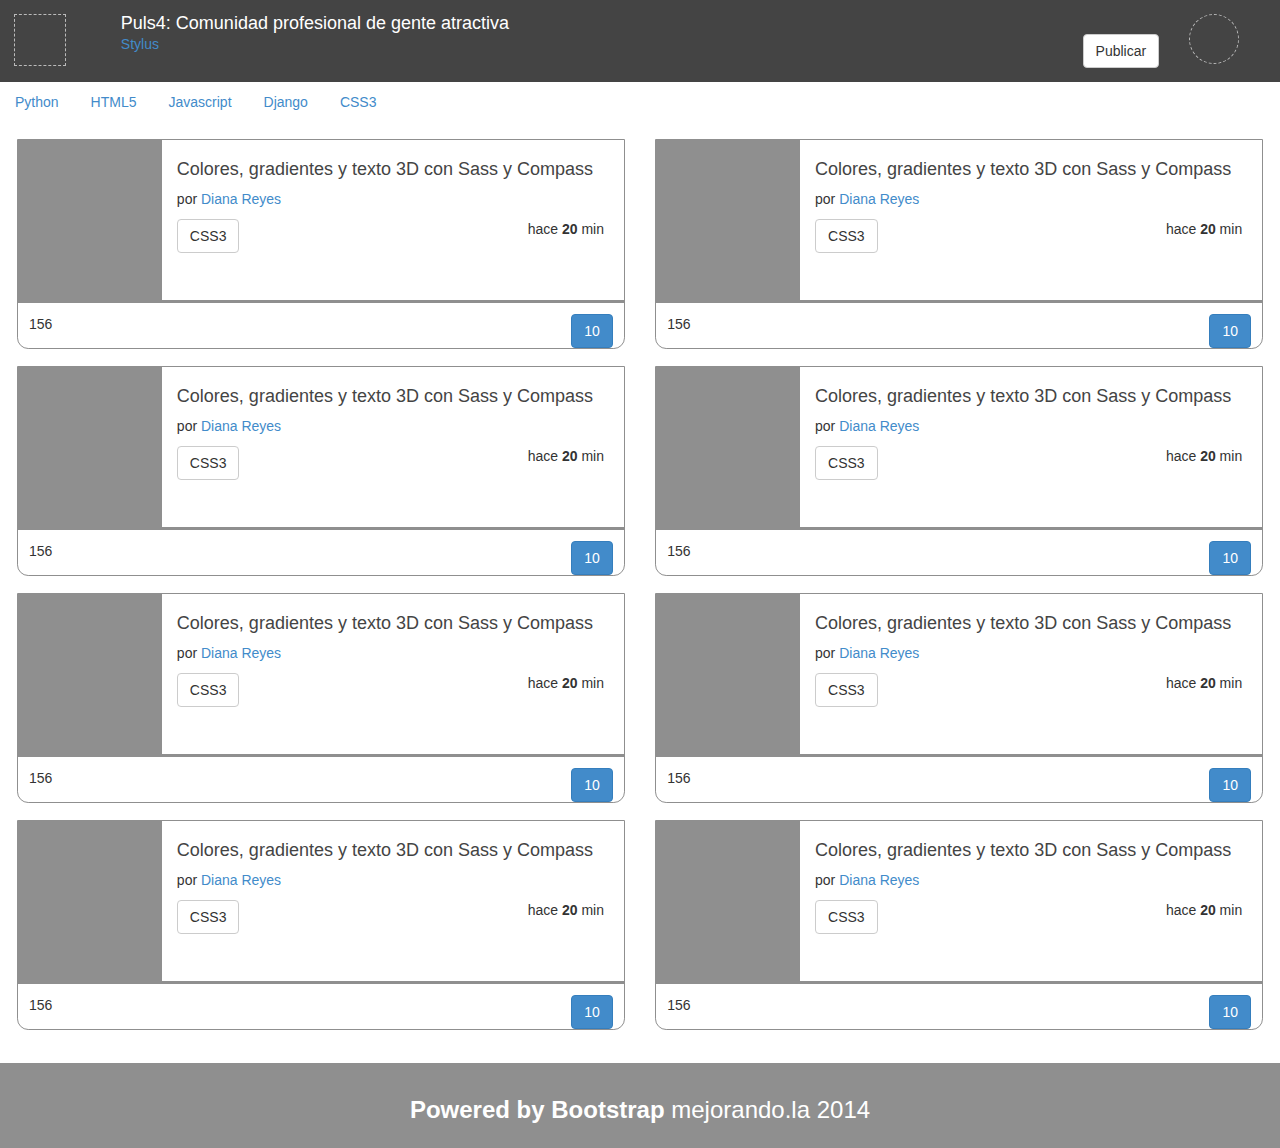
<file: curso2/index.html>
<!DOCTYPE html>
<html lang="es">
<head>
	<meta charset="utf-8" />
	<meta name="viewport" content="width=device-width, initial-scale=1, maximum-scale=1" />
	<title>Puls4: Comunidad para gente atractiva y millonaria</title>
	<link rel="stylesheet" href="css/bootstrap.min.css" />
	<link rel="stylesheet" href="css/puls4.css" />
</head>
<body>
	<header class="row">
		<div class="logo col-xs-1">
			<figure></figure>
		</div>
		<div class="titular col-xs-10">
			<h1 class="titulo">
				Puls4: Comunidad profesional de gente atractiva
			</h1>
			<div>
				<a class="filtro" href="#">
					Stylus
				</a>
				<a class="publicar pull-right btn btn-default " href="#">
					Publicar
				</a>
			</div>
		</div>
		<div class="usuario col-xs-1">
			<figure class="avatar">
			</figure>
		</div>
	</header>
	<nav>
		<ul class="menu nav nav-pills">
			<li><a href="#">Python</a></li>
			<li><a href="#">HTML5</a></li>
			<li><a href="#">Javascript</a></li>
			<li><a href="#">Django</a></li>
			<li><a href="#">CSS3</a></li>
		</ul>
	</nav>
	<section class="posts row">
		<div class="col-sm-6">
			<article class="post">
				<div class="descripcion row">
					<figure class="imagen col-xs-3">
					</figure>
					<div class="detalles col-xs-9">
						<h2 class="titulo">
							Colores, gradientes y texto 3D con Sass y Compass
						</h2>
						<p class="autor">
							por <a href="#">Diana Reyes</a>
						</p>
						<a class="tag btn btn-default" href="#">CSS3</a>
						<p class="fecha pull-right">hace <strong>20</strong> min</p>
					</div>
				</div>
				<div class="acciones">
					<div class="votos">
						<a class="up" href="#"></a>
						<span class="total pull-left">156</span>
						<a class="down" href="#"></a>
					</div>
					<div class="datos">
						<a class="comentarios pull-right btn btn-primary" href="#">
							10
						</a>
						<a class="estrellita" href="#">
						</a>
					</div>
				</div>
			</article>
		</div>
		<div class="col-sm-6">
			<article class="post">
				<div class="descripcion row">
					<figure class="imagen col-xs-3">
					</figure>
					<div class="detalles col-xs-9">
						<h2 class="titulo">
							Colores, gradientes y texto 3D con Sass y Compass
						</h2>
						<p class="autor">
							por <a href="#">Diana Reyes</a>
						</p>
						<a class="tag btn btn-default" href="#">CSS3</a>
						<p class="fecha pull-right">hace <strong>20</strong> min</p>
					</div>
				</div>
				<div class="acciones">
					<div class="votos">
						<a class="up" href="#"></a>
						<span class="total pull-left">156</span>
						<a class="down" href="#"></a>
					</div>
					<div class="datos">
						<a class="comentarios pull-right btn btn-primary" href="#">
							10
						</a>
						<a class="estrellita" href="#">
						</a>
					</div>
				</div>
			</article>
		</div>
		<div class="col-sm-6">
			<article class="post">
				<div class="descripcion row">
					<figure class="imagen col-xs-3">
					</figure>
					<div class="detalles col-xs-9">
						<h2 class="titulo">
							Colores, gradientes y texto 3D con Sass y Compass
						</h2>
						<p class="autor">
							por <a href="#">Diana Reyes</a>
						</p>
						<a class="tag btn btn-default" href="#">CSS3</a>
						<p class="fecha pull-right">hace <strong>20</strong> min</p>
					</div>
				</div>
				<div class="acciones">
					<div class="votos">
						<a class="up" href="#"></a>
						<span class="total pull-left">156</span>
						<a class="down" href="#"></a>
					</div>
					<div class="datos">
						<a class="comentarios pull-right btn btn-primary" href="#">
							10
						</a>
						<a class="estrellita" href="#">
						</a>
					</div>
				</div>
			</article>
		</div>
		<div class="col-sm-6">
			<article class="post">
				<div class="descripcion row">
					<figure class="imagen col-xs-3">
					</figure>
					<div class="detalles col-xs-9">
						<h2 class="titulo">
							Colores, gradientes y texto 3D con Sass y Compass
						</h2>
						<p class="autor">
							por <a href="#">Diana Reyes</a>
						</p>
						<a class="tag btn btn-default" href="#">CSS3</a>
						<p class="fecha pull-right">hace <strong>20</strong> min</p>
					</div>
				</div>
				<div class="acciones">
					<div class="votos">
						<a class="up" href="#"></a>
						<span class="total pull-left">156</span>
						<a class="down" href="#"></a>
					</div>
					<div class="datos">
						<a class="comentarios pull-right btn btn-primary" href="#">
							10
						</a>
						<a class="estrellita" href="#">
						</a>
					</div>
				</div>
			</article>
		</div>
		<div class="col-sm-6">
			<article class="post">
				<div class="descripcion row">
					<figure class="imagen col-xs-3">
					</figure>
					<div class="detalles col-xs-9">
						<h2 class="titulo">
							Colores, gradientes y texto 3D con Sass y Compass
						</h2>
						<p class="autor">
							por <a href="#">Diana Reyes</a>
						</p>
						<a class="tag btn btn-default" href="#">CSS3</a>
						<p class="fecha pull-right">hace <strong>20</strong> min</p>
					</div>
				</div>
				<div class="acciones">
					<div class="votos">
						<a class="up" href="#"></a>
						<span class="total pull-left">156</span>
						<a class="down" href="#"></a>
					</div>
					<div class="datos">
						<a class="comentarios pull-right btn btn-primary" href="#">
							10
						</a>
						<a class="estrellita" href="#">
						</a>
					</div>
				</div>
			</article>
		</div>
		<div class="col-sm-6">
			<article class="post">
				<div class="descripcion row">
					<figure class="imagen col-xs-3">
					</figure>
					<div class="detalles col-xs-9">
						<h2 class="titulo">
							Colores, gradientes y texto 3D con Sass y Compass
						</h2>
						<p class="autor">
							por <a href="#">Diana Reyes</a>
						</p>
						<a class="tag btn btn-default" href="#">CSS3</a>
						<p class="fecha pull-right">hace <strong>20</strong> min</p>
					</div>
				</div>
				<div class="acciones">
					<div class="votos">
						<a class="up" href="#"></a>
						<span class="total pull-left">156</span>
						<a class="down" href="#"></a>
					</div>
					<div class="datos">
						<a class="comentarios pull-right btn btn-primary" href="#">
							10
						</a>
						<a class="estrellita" href="#">
						</a>
					</div>
				</div>
			</article>
		</div>
		<div class="col-sm-6">
			<article class="post">
				<div class="descripcion row">
					<figure class="imagen col-xs-3">
					</figure>
					<div class="detalles col-xs-9">
						<h2 class="titulo">
							Colores, gradientes y texto 3D con Sass y Compass
						</h2>
						<p class="autor">
							por <a href="#">Diana Reyes</a>
						</p>
						<a class="tag btn btn-default" href="#">CSS3</a>
						<p class="fecha pull-right">hace <strong>20</strong> min</p>
					</div>
				</div>
				<div class="acciones">
					<div class="votos">
						<a class="up" href="#"></a>
						<span class="total pull-left">156</span>
						<a class="down" href="#"></a>
					</div>
					<div class="datos">
						<a class="comentarios pull-right btn btn-primary" href="#">
							10
						</a>
						<a class="estrellita" href="#">
						</a>
					</div>
				</div>
			</article>
		</div>
		<div class="col-sm-6">
			<article class="post">
				<div class="descripcion row">
					<figure class="imagen col-xs-3">
					</figure>
					<div class="detalles col-xs-9">
						<h2 class="titulo">
							Colores, gradientes y texto 3D con Sass y Compass
						</h2>
						<p class="autor">
							por <a href="#">Diana Reyes</a>
						</p>
						<a class="tag btn btn-default" href="#">CSS3</a>
						<p class="fecha pull-right">hace <strong>20</strong> min</p>
					</div>
				</div>
				<div class="acciones">
					<div class="votos">
						<a class="up" href="#"></a>
						<span class="total pull-left">156</span>
						<a class="down" href="#"></a>
					</div>
					<div class="datos">
						<a class="comentarios pull-right btn btn-primary" href="#">
							10
						</a>
						<a class="estrellita" href="#">
						</a>
					</div>
				</div>
			</article>
		</div>
	</section>
	<footer class="text-center">
		<h3>
			<strong>Powered by Bootstrap</strong>
			<span class="mejor">
				mejorando.la 2014
			</span>
		</h3>
	</footer>
</body>
</html>
</file>
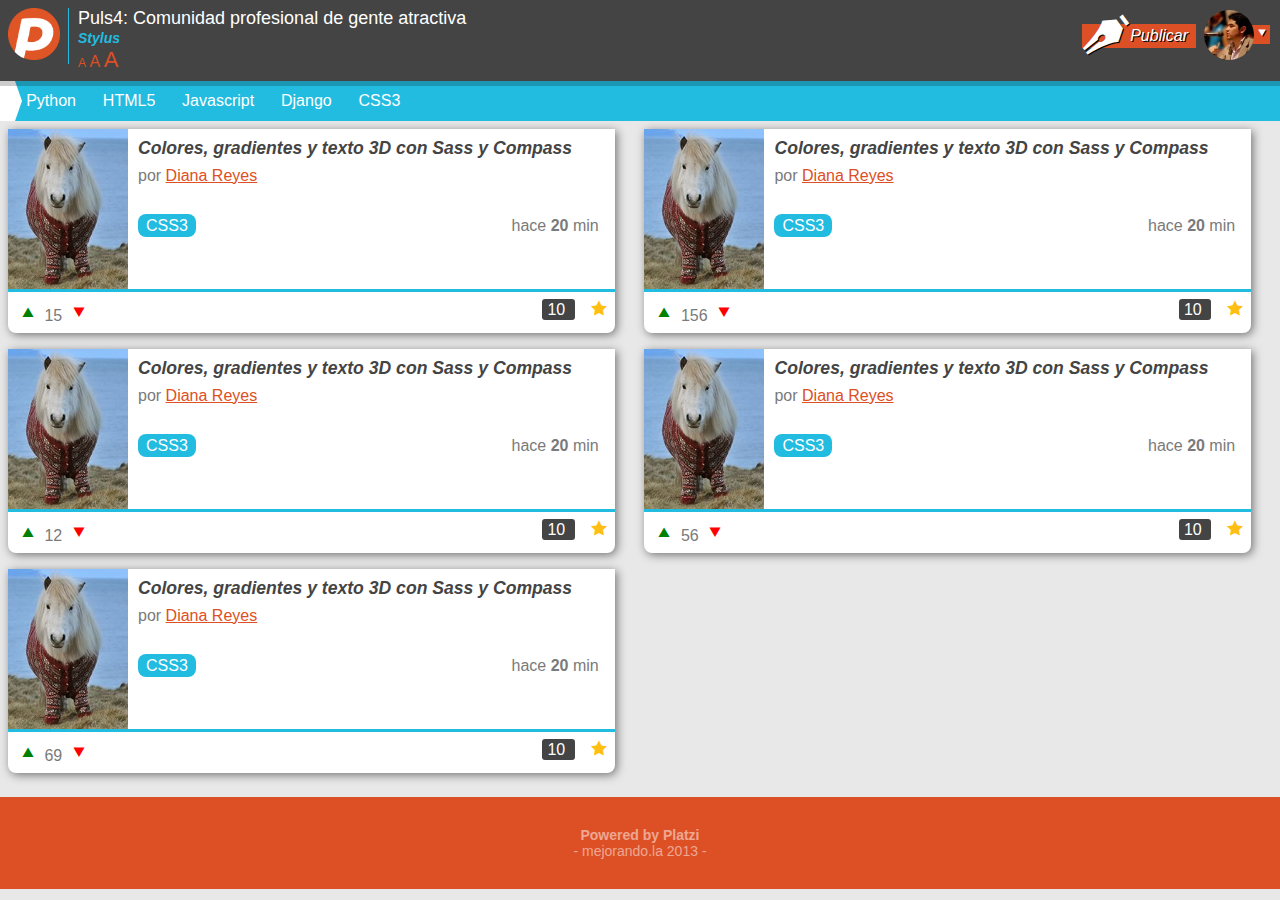
<file: curso3/index.html>
<!DOCTYPE html>
<html lang="es">
<head>
	<meta charset="utf-8" />
	<meta name="viewport" content="width=device-width, initial-scale=1, maximum-scale=1" />
	<title>Puls4: Comunidad para gente atractiva y millonaria</title>
	<link rel="stylesheet" href="css/normalize.css" />
	<link rel="stylesheet" href="css/puls4.css" />
	<script src="js/jquery-2.1.1.min.js"></script>
</head>
<body>
	<header>
		<div class="logo">
			<img src="imagenes/logo.png" alt="Puls4" />
		</div>
		<div class="titular">
			<h1 class="titulo">
				Puls4: Comunidad profesional de gente atractiva
			</h1>
			<div>
				<a class="filtro" href="#">
					Stylus
				</a>
				<a class="publicar" href="#">
					Publicar
				</a>
			</div>
			<div>
				<a href="#12" class="sizer">A</a>
				<a href="#16" class="sizer">A</a>
				<a href="#22" class="sizer">A</a>
			</div>
		</div>
		<div class="usuario">
			<figure class="avatar">
				<img src="imagenes/avatar.jpg" alt="freddier" />
			</figure>
			<a class="flechita" href="#"></a>
		</div>
	</header>
	<nav>
		<ul class="menu">
			<li><a href="#">Python</a></li>
			<li><a href="#">HTML5</a></li>
			<li><a href="#">Javascript</a></li>
			<li><a href="#">Django</a></li>
			<li><a href="#">CSS3</a></li>
		</ul>
	</nav>
	<form action="">
		<p>
			<label for="titulo">Título</label>
			<input placeholder="Ingrese el Titulo" id="titulo" type="text" name="titulo">
		</p>
		<p>
			<label for="autor">Autor</label>
			<input id="autor" type="text" name="autor">
		</p>
		<p>
			<label for="tag">Tag</label>
			<input id="tag" type="text" name="tag">
		</p>
		<input type="submit" value="Publicar">
	</form>
	<section class="posts">
		<article class="post">
			<div class="descripcion">
				<figure class="imagen">
					<img src="imagenes/foto.jpg" />
				</figure>
				<div class="detalles">
					<h2 class="titulo">
						Colores, gradientes y texto 3D con Sass y Compass
					</h2>
					<p class="autor">
						por <a href="#">Diana Reyes</a>
					</p>
					<a class="tag" href="#">CSS3</a>
					<p class="fecha">hace <strong>20</strong> min</p>
				</div>
			</div>
			<div class="acciones">
				<div class="votos">
					<a class="up" href="#"></a>
					<span class="total">15</span>
					<a class="down" href="#"></a>
				</div>
				<div class="datos">
					<a class="comentarios" href="#">
						10
					</a>
					<a class="estrellita" href="#">
					</a>
				</div>
			</div>
		</article>
		<article class="post">
			<div class="descripcion">
				<figure class="imagen">
					<img src="imagenes/foto.jpg" />
				</figure>
				<div class="detalles">
					<h2 class="titulo">
						Colores, gradientes y texto 3D con Sass y Compass
					</h2>
					<p class="autor">
						por <a href="#">Diana Reyes</a>
					</p>
					<a class="tag" href="#">CSS3</a>
					<p class="fecha">hace <strong>20</strong> min</p>
				</div>
			</div>
			<div class="acciones">
				<div class="votos">
					<a class="up" href="#"></a>
					<span class="total">156</span>
					<a class="down" href="#"></a>
				</div>
				<div class="datos">
					<a class="comentarios" href="#">
						10
					</a>
					<a class="estrellita" href="#">
					</a>
				</div>
			</div>
		</article>
		<article class="post">
			<div class="descripcion">
				<figure class="imagen">
					<img src="imagenes/foto.jpg" />
				</figure>
				<div class="detalles">
					<h2 class="titulo">
						Colores, gradientes y texto 3D con Sass y Compass
					</h2>
					<p class="autor">
						por <a href="#">Diana Reyes</a>
					</p>
					<a class="tag" href="#">CSS3</a>
					<p class="fecha">hace <strong>20</strong> min</p>
				</div>
			</div>
			<div class="acciones">
				<div class="votos">
					<a class="up" href="#"></a>
					<span class="total">12</span>
					<a class="down" href="#"></a>
				</div>
				<div class="datos">
					<a class="comentarios" href="#">
						10
					</a>
					<a class="estrellita" href="#">
					</a>
				</div>
			</div>
		</article>
		<article class="post">
			<div class="descripcion">
				<figure class="imagen">
					<img src="imagenes/foto.jpg" />
				</figure>
				<div class="detalles">
					<h2 class="titulo">
						Colores, gradientes y texto 3D con Sass y Compass
					</h2>
					<p class="autor">
						por <a href="#">Diana Reyes</a>
					</p>
					<a class="tag" href="#">CSS3</a>
					<p class="fecha">hace <strong>20</strong> min</p>
				</div>
			</div>
			<div class="acciones">
				<div class="votos">
					<a class="up" href="#"></a>
					<span class="total">56</span>
					<a class="down" href="#"></a>
				</div>
				<div class="datos">
					<a class="comentarios" href="#">
						10
					</a>
					<a class="estrellita" href="#">
					</a>
				</div>
			</div>
		</article>
		<article class="post">
			<div class="descripcion">
				<figure class="imagen">
					<img src="imagenes/foto.jpg" />
				</figure>
				<div class="detalles">
					<h2 class="titulo">
						Colores, gradientes y texto 3D con Sass y Compass
					</h2>
					<p class="autor">
						por <a href="#">Diana Reyes</a>
					</p>
					<a class="tag" href="#">CSS3</a>
					<p class="fecha">hace <strong>20</strong> min</p>
				</div>
			</div>
			<div class="acciones">
				<div class="votos">
					<a class="up" href="#"></a>
					<span class="total">69</span>
					<a class="down" href="#"></a>
				</div>
				<div class="datos">
					<a class="comentarios" href="#">
						10
					</a>
					<a class="estrellita" href="#">
					</a>
				</div>
			</div>
		</article>
	</section>
	<footer>
		<h3>
			<strong>Powered by Platzi</strong>
			<span class="mejor">
				mejorando.la 2013
			</span>
		</h3>
	</footer>
	<script>			
		$(function(){
			$('.publicar').on('click', mostrarFormulario);

			function mostrarFormulario(){
				$('form').slideToggle();
			}

			$('form').on('submit', procesarFormulario);

			function procesarFormulario(ev){
				ev.preventDefault();
				var titulo = $('input[name=titulo]').val();
				var autor = $('input[name=autor]').val();
				var tag = $('input[name=tag]').val();

				var template = '<article class="post"> \
					<div class="descripcion"> \
						<figure class="imagen"> \
							<img src="imagenes/foto.jpg" /> \
						</figure> \
						<div class="detalles"> \
							<h2 class="titulo"> \
								'+titulo+' \
							</h2> \
							<p class="autor"> \
								por <a href="#">'+autor+'</a> \
							</p> \
							<a class="tag" href="#">'+tag+'</a> \
							<p class="fecha">hace <strong>0</strong> min</p> \
						</div> \
					</div> \
					<div class="acciones"> \
						<div class="votos"> \
							<a class="up" href="#"></a> \
							<span class="total">0</span> \
							<a class="down" href="#"></a> \
						</div> \
						<div class="datos"> \
							<a class="comentarios" href="#"> \
								10 \
							</a> \
							<a class="estrellita" href="#"> \
							</a> \
						</div> \
					</div> \
				</article>'; 

				$('.posts').prepend($(template).fadeIn(function(){
					$(this).css('display','inline-block');
				}));	
				$('input[type=text]').val('');		
				$('form').slideUp();
			}

			function crearSizer(pixels){
				return function(){
					$('body').css('font-size', pixels+'px');
				}
			}

			$('.sizer').each(function(i, link){
				var pixels = $(link).prop('hash').substring(1);
				$(link)
					.css('font-size', pixels+'px')
					.on('click', crearSizer(pixels));
			})

			function crearContador(valorInicial){
				var contador = valorInicial || 0;
				return{
					up : function(){
						return ++contador;
					},
					down : function(){
						return --contador;
					}				
				};
			};

			$('.total').each(function(i,elem){
				var contTotal = crearContador(elem.innerHTML);
				$(elem)
					.siblings('.up')
						.on('click',function(ev){
							ev.preventDefault();
							$(elem).html(contTotal.up());
						})
					.siblings('.down')
						.on('click',function(ev){
							ev.preventDefault();
							$(elem).html(contTotal.down());
						});
			});
		}); 
	</script>
</body>
</html>
</file>
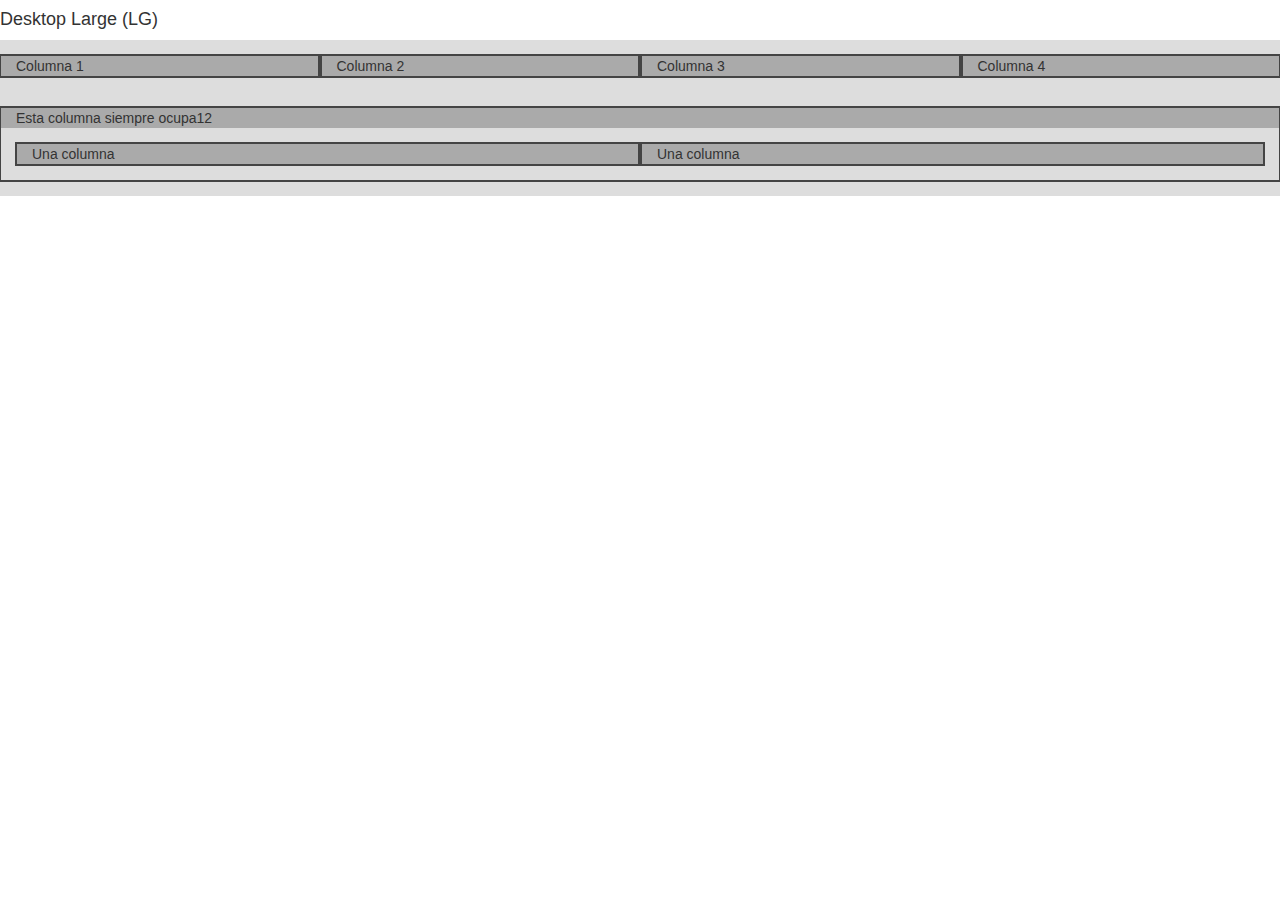
<file: curso2/grid.html>
<!DOCTYPE html>
<html lang="es">
<head>
	<meta charset="utf-8" />
	<meta name="viewport" content="width=device-width, user-scalable=no" />
	<title>Ejemplo con Grids</title>
	<link rel="stylesheet" href="css/bootstrap.min.css">
	<link rel="stylesheet" href="css/grid.css">
</head>
<body>
	<h4 class="visible-lg">Desktop Large (LG)</h4>
	<h4 class="visible-md">Desktop Medium (MD)</h4>
	<h4 class="visible-sm">Tablets (SM)</h4>
	<h4 class="visible-xs">Phones (XS)</h4>
	<div class="row contenedor">
		<div class="col col-lg-3 col-sm-6">Columna 1</div>
		<div class="col col-lg-3 col-sm-6">Columna 2</div>
		<div class="col col-lg-3 col-sm-6">Columna 3</div>
		<div class="col col-lg-3 col-sm-6">Columna 4</div>
	</div>	

	<div class="contenedor row">
		<div class="col col-xs-12">
			Esta columna siempre ocupa12
			<div class="row contenedor">
				<div class="col col-xs-6">Una columna</div>
				<div class="col col-xs-6">Una columna</div>
			</div>
		</div>
	</div>
</body>
</html>
</file>
<file: curso2/css/puls4.css>
footer{background-color:#8f8f8f;color:#fff;padding:1em}header{background-color:#444;color:#fff;padding:1em;}header h1{font-size:18px;font-weigt:normal;padding:0;margin:0}header .logo figure{border:1px dashed #bbb;height:52px;width:52px}header .usuario .avatar{border:1px dashed #bbb;border-radius:50%;height:50px;width:50px}section{padding:1.2em;}section article{border:1px solid #8f8f8f;border-bottom-left-radius:.8em;border-bottom-right-radius:.8em;margin-bottom:1.2em;overflow:hidden}section figure{background-color:#8f8f8f;height:160px;width:120px}section h2{font-size:18px;color:#444}section .acciones{border-top:3px solid #8f8f8f;min-heigt:3em;padding:.8em}section .fecha{position:relative;right:20px}
</file>
<file: curso3/css/puls4.css>
@font-face{font-family:'iconitos';src:url("../fonts/icomoon.eot?-bgakk3");src:url("../fonts/icomoon.eot?#iefix-bgakk3") format('embedded-opentype'),url("../fonts/icomoon.woff?-bgakk3") format('woff'),url("../fonts/icomoon.ttf?-bgakk3") format('truetype'),url("../fonts/icomoon.svg?-bgakk3#icomoon") format('svg');font-weight:normal;font-style:normal}a{color:#dd4f24}body{background:#e8e8e8;color:#444;font-family:"Arial";font-size:16px;transition:font-size 1s}footer{background:#dd4f24;color:rgba(255,255,255,0.5);padding:1em 0;text-align:center;width:100%;}footer h3{font-size:14px;font-weight:normal;}footer h3 strong{display:block}footer h3 .mejor:after,footer h3 .mejor:before{content:" - "}form{padding:.8em;display:none;}form label{display:inline-block;width:60px}header{background:#444;box-shadow:0 5px 0 rgba(0,0,0,0.2);color:#fff;overflow:hidden;padding:.5em;position:relative;z-index:1;}header .logo{border-right:1px solid #22bce0;float:left;width:60px;}header .logo img{width:52px}header .titular{margin:0 60px 0 70px;}header .titular .filtro{color:#22bce0;font-size:14px;font-style:italic;font-weight:bold;text-decoration:none}header .titular .publicar{background:#dd4f24;color:#fff;float:right;font-style:italic;margin:-5px 1em 0 0;padding:.2em .5em;text-decoration:none;text-shadow:1px 1px 0 #000;}header .titular .publicar:before{display:inline-block;content:"\e600";font-family:"iconitos";margin:0 3px 0 0}header .titular .sizer{text-decoration:none}header .titular .titulo{font-size:18px;font-weight:normal;margin:0;padding:0}header .usuario{position:absolute;right:10px;top:10px;}header .usuario .avatar{margin:0 1em 0 0;position:relative;z-index:2;}header .usuario .avatar img{width:50px;border-radius:50%}header .usuario .flechita{background:#dd4f24;color:#fff;displaypadding:2px;position:absolute;right:0;top:15px;text-align:right;text-decoration:none;width:50%;z-index:0;}header .usuario .flechita:after{content:"\e602";display:inline-block;font-family:"iconitos";text-shadow:1px 1px 0 #000}nav{background:#22bce0;border-left:15px solid #fff;position:relative;}nav:before{border-bottom:20px solid transparent;border-left:7px solid #fff;border-top:20px solid transparent;content:"";left:0;position:absolute;top:0}nav .menu{height:40px;line-height:40px;margin:0;padding:0;overflow-x:auto;white-space:nowrap;}nav .menu li{display:inline-block;}nav .menu li a{color:#fff;display:inline-block;margin:0 .5em;padding:0 .2em;text-decoration:none}.posts{padding:.5em;}.posts .post{background:#fff;border-radius:0 0 .5em .5em;box-shadow:2px 2px 10px rgba(0,0,0,0.5);color:#7a7a7a;margin-bottom:1em;}.posts .post .acciones{border-top:3px solid #22bce0;padding:.5em;overflow:hidden;}.posts .post .acciones .datos{float:right;}.posts .post .acciones .datos .comentarios{background:#444;border-radius:3px;color:#fff;margin:0 1em 0 0;padding:2px 5px;text-decoration:none}.posts .post .acciones .datos .estrellita{text-decoration:none;}.posts .post .acciones .datos .estrellita:after{color:#ffbe13;content:"\e601";font-family:"iconitos"}.posts .post .acciones .votos{float:left;}.posts .post .acciones .votos .down,.posts .post .acciones .votos .up{text-decoration:none}.posts .post .acciones .votos .down{color:#f00;}.posts .post .acciones .votos .down:before{font-family:"iconitos";font-size:1.5em;content:"\e602";vertical-align:bottom}.posts .post .acciones .votos .up{color:#008000;}.posts .post .acciones .votos .up:before{font-family:"iconitos";font-size:1.5em;content:"\e603";vertical-align:bottom}.posts .post .descripcion{color:#7a7a7a;}.posts .post .descripcion .detalles{height:160px;margin-left:130px;}.posts .post .descripcion .detalles .autor{margin:.5em 0 2em 0}.posts .post .descripcion .detalles .fecha{float:right;margin:0 1em 0 0}.posts .post .descripcion .detalles .tag{background:#22bce0;border-radius:.5em;color:#fff;padding:.2em .5em;text-decoration:none}.posts .post .descripcion .detalles .titulo{color:#444;font-size:1.1em;font-style:italic;margin:0;padding:.5em .5em 0 0}.posts .post .descripcion .imagen{float:left;}.posts .post .descripcion .imagen img{height:160px;vertical-align:top;width:120px}@media screen and (min-width:768px){header .titular .publicar{padding-left:3em;position:relative;}header .titular .publicar:before{left:0;font-size:2.5em;position:absolute;top:-10px}.posts .post{display:inline-block;width:48%;vertical-align:top;}.posts .post:nth-child(odd){margin-right:2%}}
</file>
<file: curso2/css/grid.css>
.contenedor{background-color:#ddd;padding:1em}.col{background-color:#aaa;border:2px solid #444}
</file>
